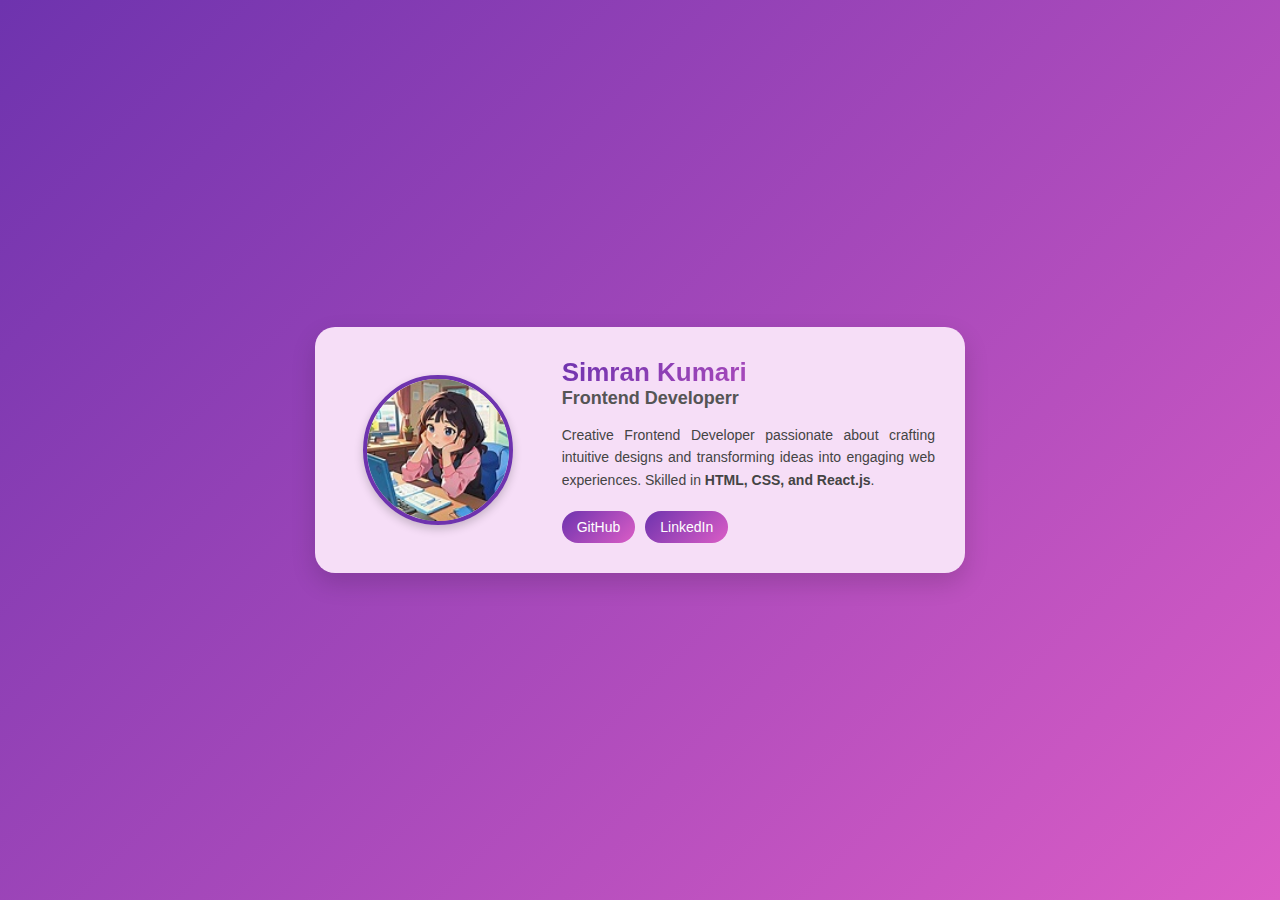
<file: Day2/index.html>
<!DOCTYPE html>
<html lang="en">
<head>
  <meta charset="UTF-8">
  <title>Business Card</title>
  <link rel="stylesheet" href="style.css">
</head>
<body>
  <div class="card">
    
    <div class="left">
      <img src="OIP.jpeg" alt="Simran" class="profile-img">
    </div>
    
    <div class="right">
      <h2 class="name">Simran Kumari</h2>
      <h3 class="role">Frontend Developerr</h3>

      <p class="about">
        Creative Frontend Developer passionate about crafting intuitive designs 
        and transforming ideas into engaging web experiences. Skilled in 
        <b>HTML, CSS, and React.js</b>.
      </p>

      <div class="links">
        <a href="https://github.com/Simran-techie/MERN-STACK" target="_blank" class="btn">GitHub</a>
        <a href="https://www.linkedin.com/in/simran-kumari-b94417340" target="_blank" class="btn">LinkedIn</a>
      </div>
    </div>

  </div>
</body>
</html>
</file>
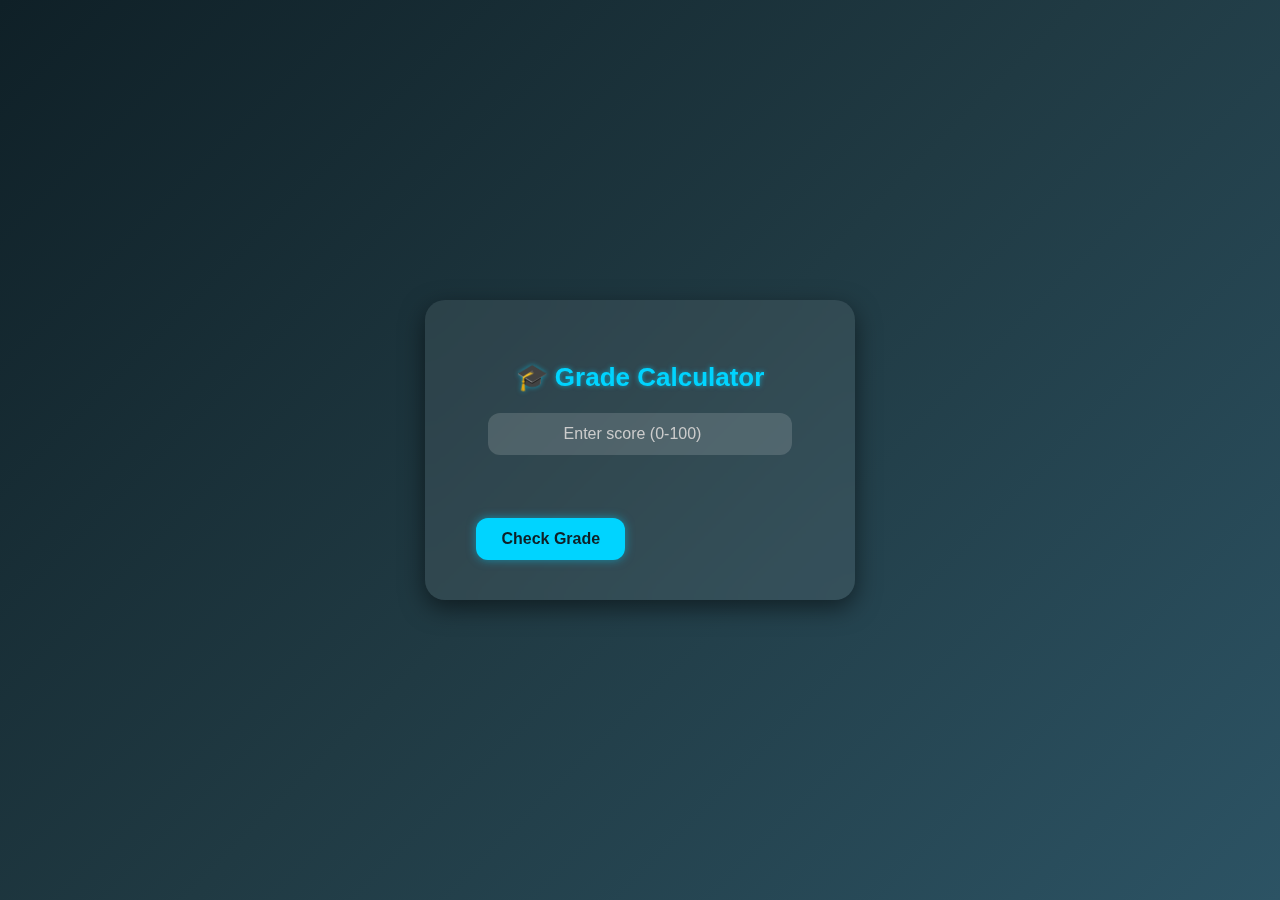
<file: Day3/index.html>
<!DOCTYPE html>
<html lang="en">
<head>
  <meta charset="UTF-8">
  <title>Grade Calculator</title>
  <style>
    body {
      margin: 0;
      height: 100vh;
      display: flex;
      justify-content: center;
      align-items: center;
      background: linear-gradient(135deg, #0f2027, #203a43, #2c5364);
      font-family: "Poppins", sans-serif;
    }

    .glass-card {
      background: rgba(255, 255, 255, 0.08);
      backdrop-filter: blur(12px);
      padding: 40px;
      border-radius: 20px;
      text-align: center;
      width: 350px;
      box-shadow: 0px 8px 25px rgba(0, 0, 0, 0.5);
      color: #f1f1f1;
    }

    h2 {
      margin-bottom: 20px;
      font-size: 26px;
      font-weight: 600;
      color: #00d4ff;
      text-shadow: 0 0 5px rgba(0, 212, 255, 0.6);
    }

    input {
      width: 80%;
      padding: 12px;
      border: none;
      border-radius: 12px;
      font-size: 16px;
      margin-bottom: 20px;
      text-align: center;
      outline: none;
      background: rgba(255, 255, 255, 0.15);
      color: #fff;
    }

    input::placeholder {
      color: #ccc;
    }

    button {
      padding: 12px 25px;
      border: none;
      border-radius: 12px;
      background: #00d4ff;
      color: #0f2027;
      font-size: 16px;
      font-weight: bold;
      cursor: pointer;
      transition: 0.3s;
      box-shadow: 0 0 10px rgba(0, 212, 255, 0.5);
    }

    button:hover {
      background: #00a6c4;
      transform: translateY(-2px);
      box-shadow: 0 0 15px rgba(0, 212, 255, 0.8);
    }

    #result {
      margin-top: 25px;
      font-size: 20px;
      font-weight: bold;
      padding: 12px;
      border-radius: 12px;
      min-width: 150px;
      display: inline-block;
    }

    .A { background: #ae2766; color: white; }
    .B { background: #2980b9; color: white; }
    .C { background: #f39c12; color: white; }
    .D { background: #d35400; color: white; }
    .F { background: #c0392b; color: white; }
    .Invalid { background: #7f8c8d; color: white; }
  </style>
</head>
<body>
  <div class="glass-card">
    <h2>🎓 Grade Calculator</h2>
    <input type="number" id="score" placeholder="Enter score (0-100)">
    <br>
    <button onclick="showGrade()">Check Grade</button>
    <p id="result"></p>
  </div>

  <script>
    function getGrade(score) {
      if (score >= 90 && score <= 100) return "A";
      else if(score >= 80 && score < 90) return "B";
      else if(score >= 70 && score < 80) return "C";
      else if(score >= 60 && score < 70) return "D";
      else if(score >= 0 && score < 60) return "F";
      else return "Invalid";
    }

    function showGrade() {
      let score = document.getElementById("score").value;
      let grade = getGrade(Number(score));
      let result = document.getElementById("result");
      result.textContent = "Your Grade: " + grade;
      result.className = grade;
    }
  </script>
</body>
</html>
</file>
<file: Day2/style.css>
* {
  margin: 0;
  padding: 0;
  box-sizing: border-box;
}

body {
  display: flex;
  justify-content: center;
  align-items: center;
  height: 100vh;
  font-family: "Poppins", sans-serif;
  background: linear-gradient(135deg, #6e33ae, #db5dc6);
}

.card {
  background: #f6def7;
  padding: 30px;
  border-radius: 20px;
  box-shadow: 0 10px 25px rgba(0,0,0,0.15);
  display: flex;
  align-items: center;
  max-width: 650px;
  width: 100%;
  gap: 30px;
}

.left {
  flex: 1;
  display: flex;
  justify-content: center;
  align-items: center;
}

.right {
  flex: 2;
}

.profile-img {
  width: 150px;
  height: 150px;
  border-radius: 50%;
  object-fit: cover;
  border: 4px solid #6e33ae;
  box-shadow: 0 4px 10px rgba(0,0,0,0.2);
}

.name {
  font-size: 26px;
  font-weight: bold;
  background: linear-gradient(135deg, #6e33ae, #db5dc6);
  -webkit-background-clip: text;
  -webkit-text-fill-color: transparent;
  background-clip: text;
  color: transparent;
}

.role {
  font-size: 18px;
  color: #555;
  margin-bottom: 15px;
}

.about {
  font-size: 14px;
  color: #444;
  margin-bottom: 20px;
  line-height: 1.6;
  text-align: justify;
}

.links {
  display: flex;
  gap: 10px;
  flex-wrap: wrap;
}

.btn {
  text-decoration: none;
  background: linear-gradient(135deg, #6e33ae, #db5dc6);
  color: #fff;
  padding: 8px 15px;
  border-radius: 25px;
  font-size: 14px;
  transition: background 0.3s ease;
}

.btn:hover {
  background: #6e33ae;
}
</file>
